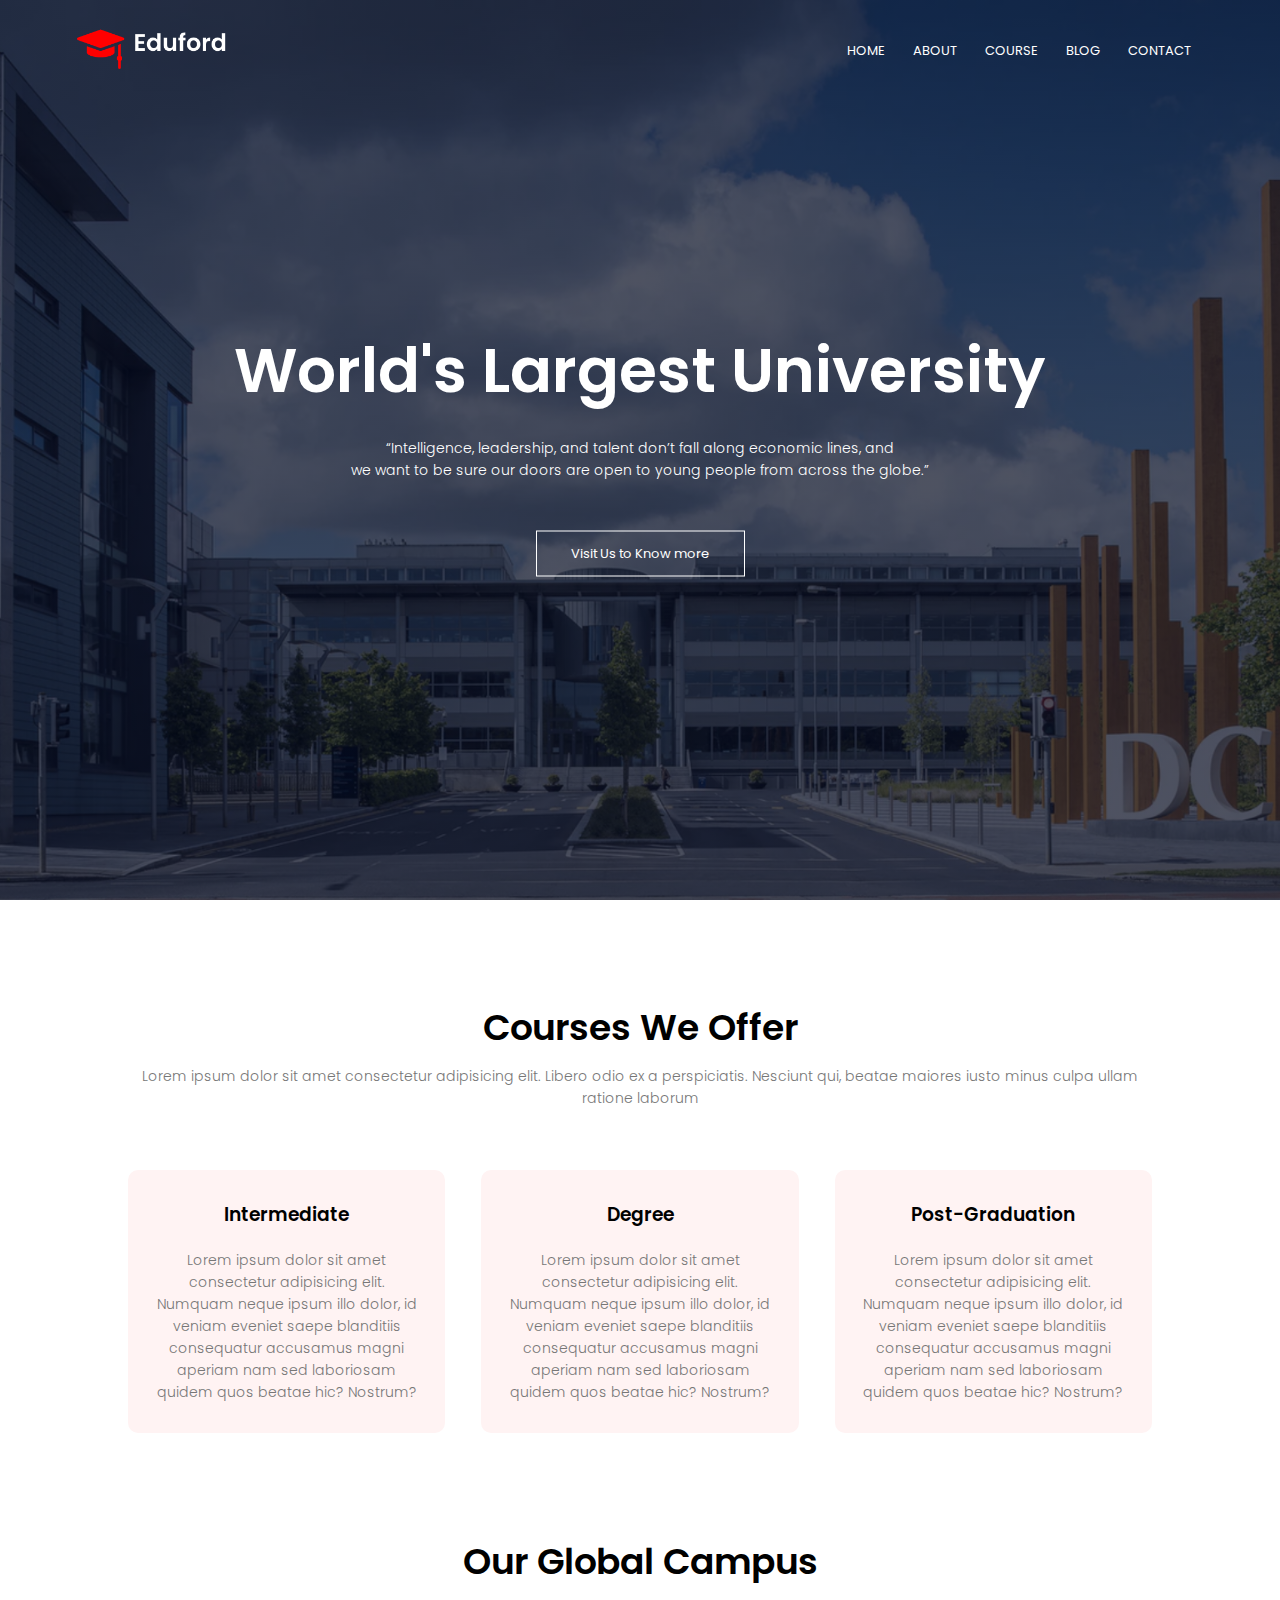
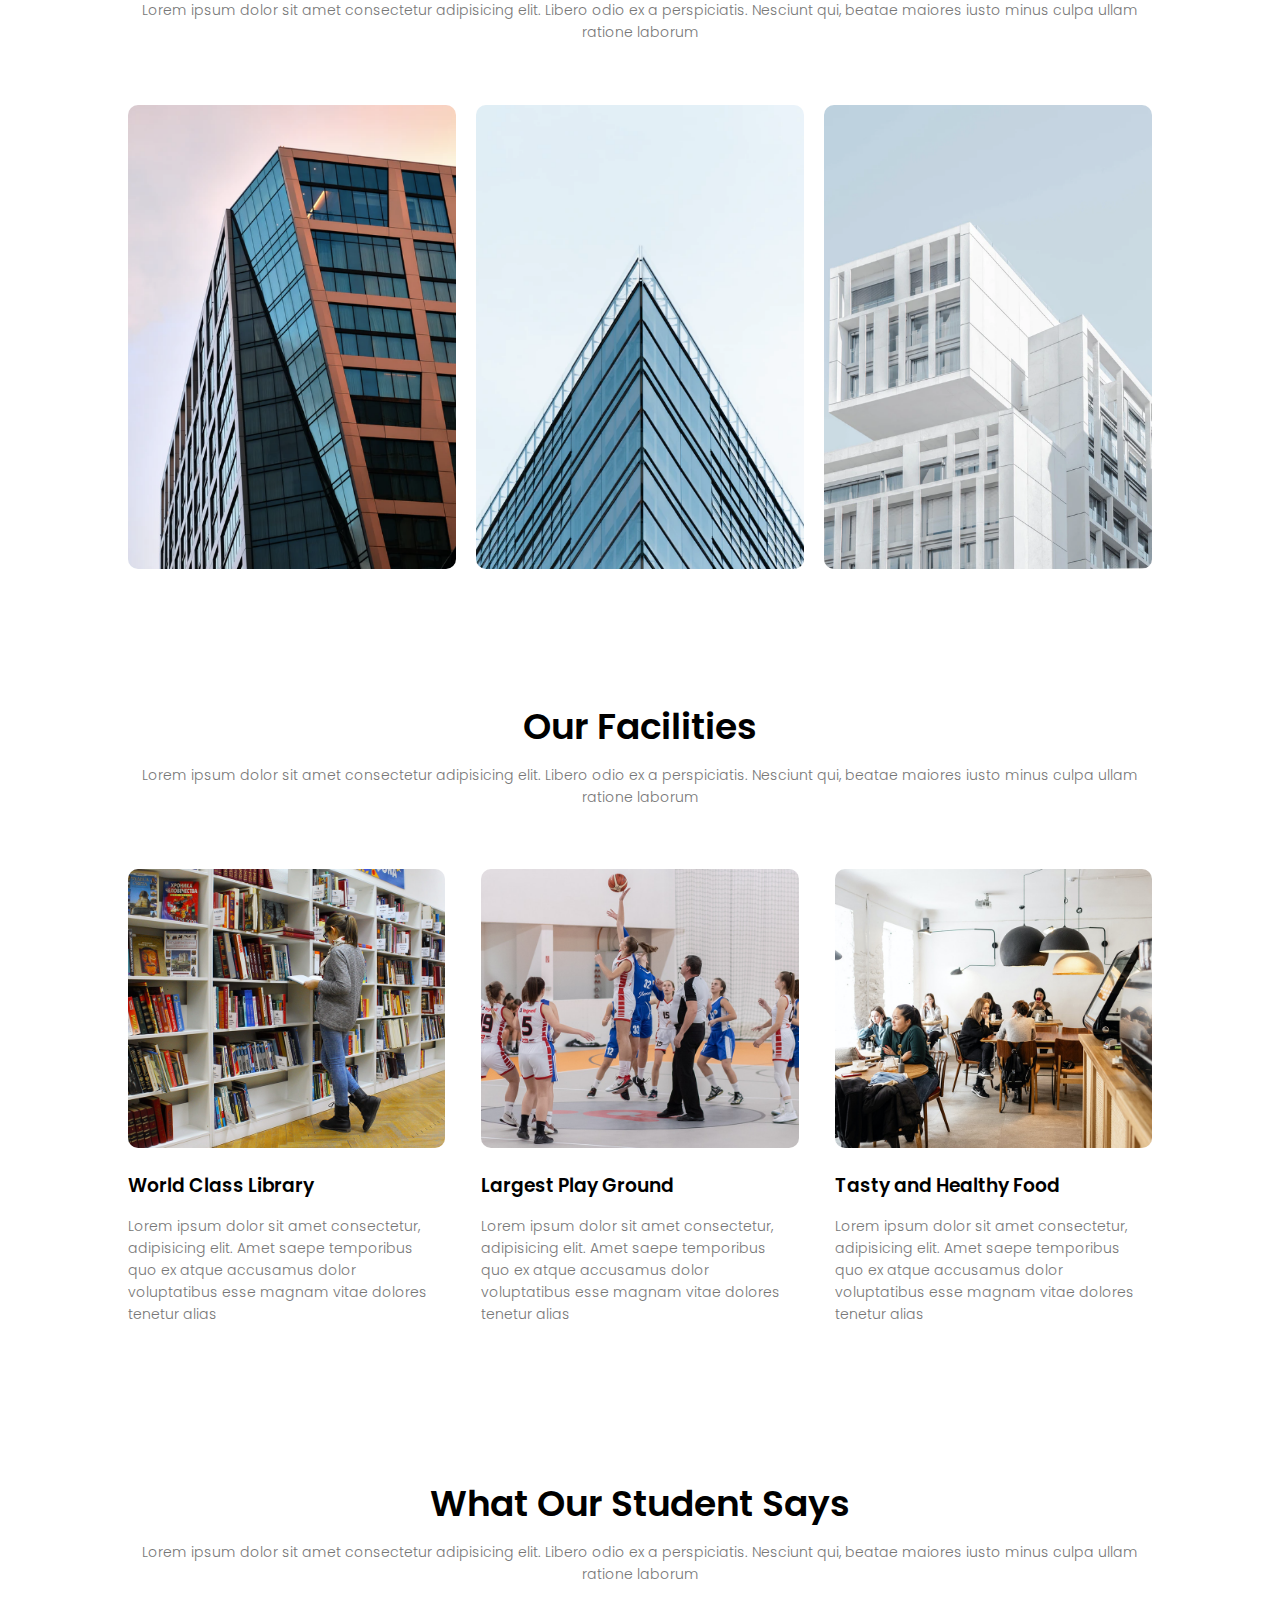
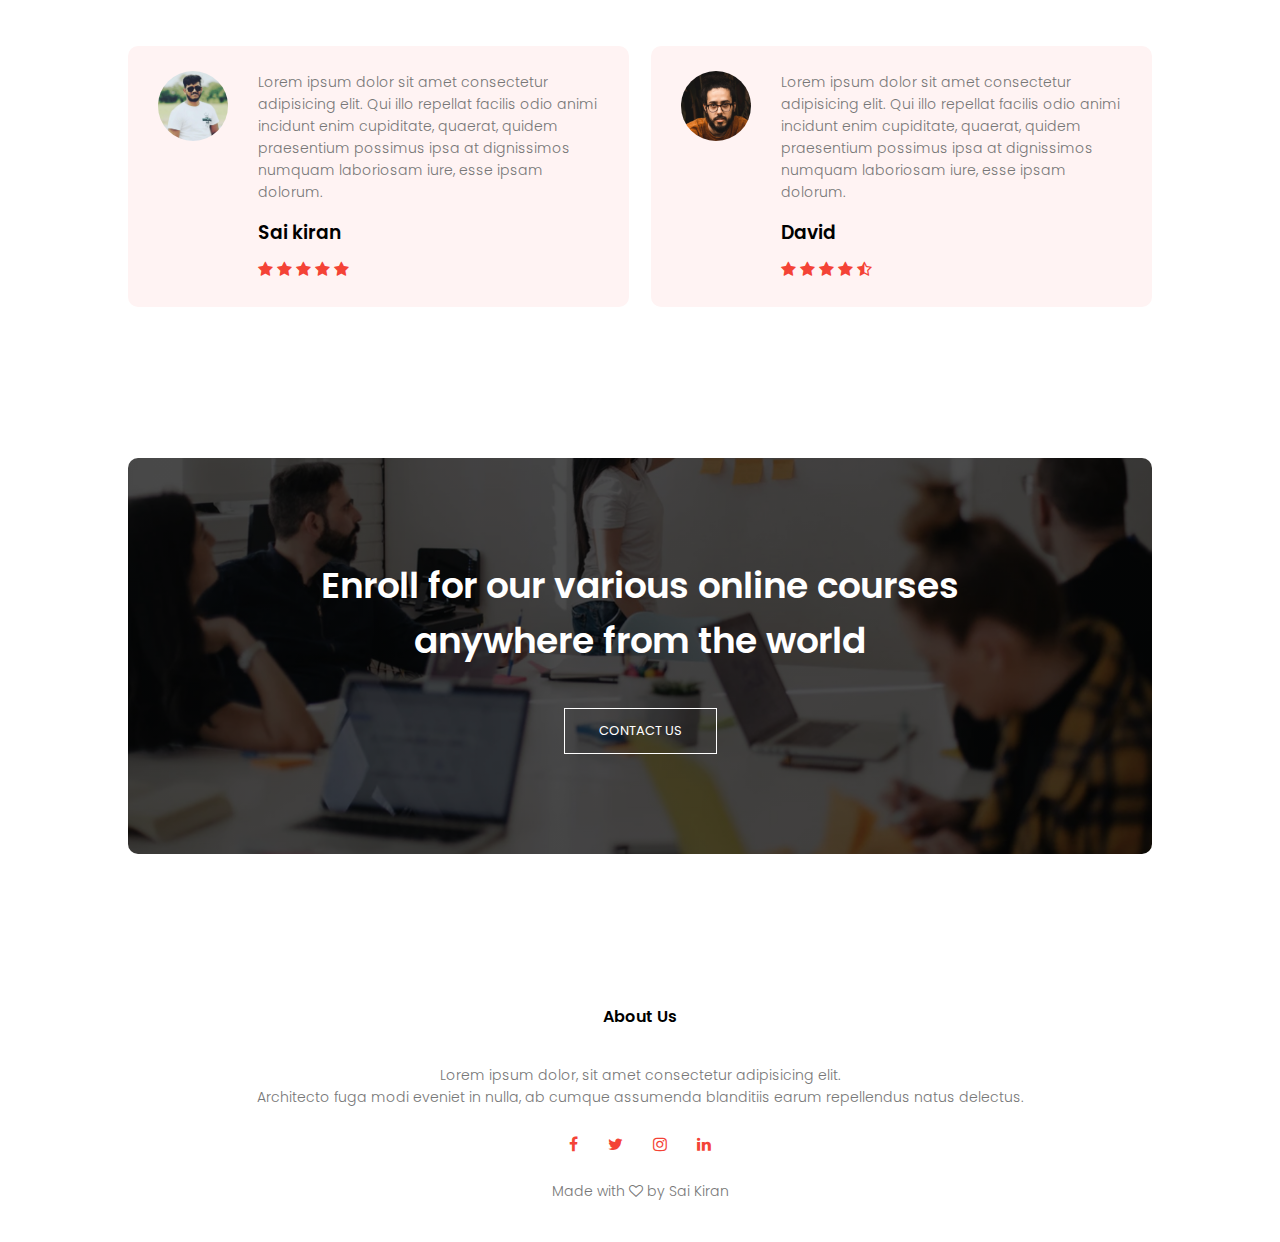
<file: index.html>
<!DOCTYPE html>
<html lang="en">
<head>
    <meta charset="UTF-8">
    <meta http-equiv="X-UA-Compatible" content="IE=edge">
    <meta name="viewport" content="width=device-width, initial-scale=1.0">
    <title>University Website Design</title>
    <link rel="stylesheet" href="style.css">
    <link rel="preconnect" href="https://fonts.googleapis.com">
    <link rel="preconnect" href="https://fonts.gstatic.com" crossorigin>
    <link href="https://fonts.googleapis.com/css2?family=Poppins:wght@100;200;300;400;600;700&display=swap" rel="stylesheet">
    <link rel="stylesheet" href="https://stackpath.bootstrapcdn.com/font-awesome/4.7.0/css/font-awesome.min.css">
</head>
<body>
    <section class="header">
        <nav>
            <a href="index.html"><img src="images/logo.png" alt=""></a>
            <div class="nav-links" id="navLinks">
                <i class="fa fa-times" onclick="hideMenu()"></i>
                <ul>
                    <li><a href="index.html">HOME</a></li>
                    <li><a href="about.html">ABOUT</a></li>
                    <li><a href="course.html">COURSE</a></li>
                    <li><a href="blog.html">BLOG</a></li>
                    <li><a href="contact.html">CONTACT</a></li>
                </ul>
            </div>
            <i class="fa fa-bars" onclick="showMenu()"></i>
        </nav>
        <div class="text-box">
            <h1>World's Largest University</h1>
            <p>“Intelligence, leadership, and talent don’t fall along economic lines, and <br> we want to be sure our doors are open to young people from across the globe.”</p>
            <a class="hero-btn"href="">Visit Us to Know more</a>
        </div>
    </section>

    <!-- Course -->

    <section class="course">
        <h1>Courses We Offer</h1>
        <p>Lorem ipsum dolor sit amet consectetur adipisicing elit. Libero odio ex a perspiciatis. Nesciunt qui, beatae maiores iusto minus culpa ullam ratione laborum</p>
        <div class="row">
            <div class="course-col">
                <h3>Intermediate</h3>
                <p>Lorem ipsum dolor sit amet consectetur adipisicing elit. Numquam neque ipsum illo dolor, id veniam eveniet saepe blanditiis consequatur accusamus magni aperiam nam sed laboriosam quidem quos beatae hic? Nostrum?</p>
            </div>
            <div class="course-col">
                <h3>Degree</h3>
                <p>Lorem ipsum dolor sit amet consectetur adipisicing elit. Numquam neque ipsum illo dolor, id veniam eveniet saepe blanditiis consequatur accusamus magni aperiam nam sed laboriosam quidem quos beatae hic? Nostrum?</p>
            </div>
            <div class="course-col">
                <h3>Post-Graduation</h3>
                <p>Lorem ipsum dolor sit amet consectetur adipisicing elit. Numquam neque ipsum illo dolor, id veniam eveniet saepe blanditiis consequatur accusamus magni aperiam nam sed laboriosam quidem quos beatae hic? Nostrum?</p>
            </div>
        </div>
    </section>


    <!-- Campus -->

    <section class="campus">
        <h1>Our Global Campus</h1>
        <p>Lorem ipsum dolor sit amet consectetur adipisicing elit. Libero odio ex a perspiciatis. Nesciunt qui, beatae maiores iusto minus culpa ullam ratione laborum</p>
    
        <div class="row">
            
            <div class="campus-col">
                <img src="images/newyork.png" alt="">
                <div class="layer">
                    <h3>NEW YORK</h3>
                </div>
            </div>
            <div class="campus-col">
                <img src="images/london.png" alt="">
                <div class="layer">
                    <h3>LONDON</h3>
                </div>
            </div>
            <div class="campus-col">
                <img src="images/washington.png" alt="">
                <div class="layer">
                    <h3>WASHINGTON</h3>
                </div>
            </div>
        </div>
    
    </section>


    <!-- Facilities -->

    <section class="facilities">
        <h1>Our Facilities</h1>
        <p>Lorem ipsum dolor sit amet consectetur adipisicing elit. Libero odio ex a perspiciatis. Nesciunt qui, beatae maiores iusto minus culpa ullam ratione laborum</p>
        
        <div class="row">
            <div class="facilities-col">
                <img src="images/library.png" alt="">
                <h3>World Class Library</h3>
                <p>Lorem ipsum dolor sit amet consectetur, adipisicing elit. Amet saepe temporibus quo ex atque accusamus dolor voluptatibus esse magnam vitae dolores tenetur alias </p>
            </div>
            <div class="facilities-col">
                <img src="images/basketball.png" alt="">
                <h3>Largest Play Ground</h3>
                <p>Lorem ipsum dolor sit amet consectetur, adipisicing elit. Amet saepe temporibus quo ex atque accusamus dolor voluptatibus esse magnam vitae dolores tenetur alias </p>
            </div>
            <div class="facilities-col">
                <img src="images/cafeteria.png" alt="">
                <h3>Tasty and Healthy Food</h3>
                <p>Lorem ipsum dolor sit amet consectetur, adipisicing elit. Amet saepe temporibus quo ex atque accusamus dolor voluptatibus esse magnam vitae dolores tenetur alias </p>
            </div>
        </div>

    </section>


    <!-- Testimonials -->

    <section class="testimonials">
        <h1>What Our Student Says</h1>
        <p>Lorem ipsum dolor sit amet consectetur adipisicing elit. Libero odio ex a perspiciatis. Nesciunt qui, beatae maiores iusto minus culpa ullam ratione laborum</p>
    
        <div class="row">
            <div class="testimonial-col">
                <img src="images/sai.jpg" alt="">
                <div>
                    <p>Lorem ipsum dolor sit amet consectetur adipisicing elit. Qui illo repellat facilis odio animi incidunt enim cupiditate, quaerat, quidem praesentium possimus ipsa at dignissimos numquam laboriosam iure, esse ipsam dolorum.</p>
                    <h3>Sai kiran</h3>
                    <i class="fa fa-star"></i>
                    <i class="fa fa-star"></i>
                    <i class="fa fa-star"></i>
                    <i class="fa fa-star"></i>
                    <i class="fa fa-star"></i>
                </div>
            </div>
            <div class="testimonial-col">
                <img src="images/user2.jpg" alt="">
                <div>
                    <p>Lorem ipsum dolor sit amet consectetur adipisicing elit. Qui illo repellat facilis odio animi incidunt enim cupiditate, quaerat, quidem praesentium possimus ipsa at dignissimos numquam laboriosam iure, esse ipsam dolorum.</p>
                    <h3>David</h3>
                    <i class="fa fa-star"></i>
                    <i class="fa fa-star"></i>
                    <i class="fa fa-star"></i>
                    <i class="fa fa-star"></i>
                    <i class="fa fa-star-half-o"></i>
                </div>
            </div>
        </div>
    </section>


    <!-- Call To Action -->

    <section class="cta">
        <h1>Enroll for our various online courses <br>anywhere from the world</h1>
        <a href="" class="hero-btn">CONTACT US</a>
    </section>


    <!-- <Footer> -->

    <section class="footer">
        <h4>About Us</h4>
        <p>Lorem ipsum dolor, sit amet consectetur adipisicing elit.<br> Architecto fuga modi eveniet in nulla, ab cumque assumenda blanditiis earum repellendus natus delectus.</p>
        <div class="icons">
            <i class="fa fa-facebook"></i>
            <i class="fa fa-twitter"></i>
            <i class="fa fa-instagram"></i>
            <i class="fa fa-linkedin"></i>
        </div>
        <p>Made with <i class="fa fa-heart-o"></i> by Sai Kiran </p>
    </section>


    <!-- JavaScript for Toggle Menu -->

    <script>
        var navLinks = document.getElementById("navLinks")
        function showMenu(){
            navLinks.style.right = "0";
        }
        function hideMenu(){
            navLinks.style.right = "-200px";
        }
    </script>
</body>
</html>
</file>
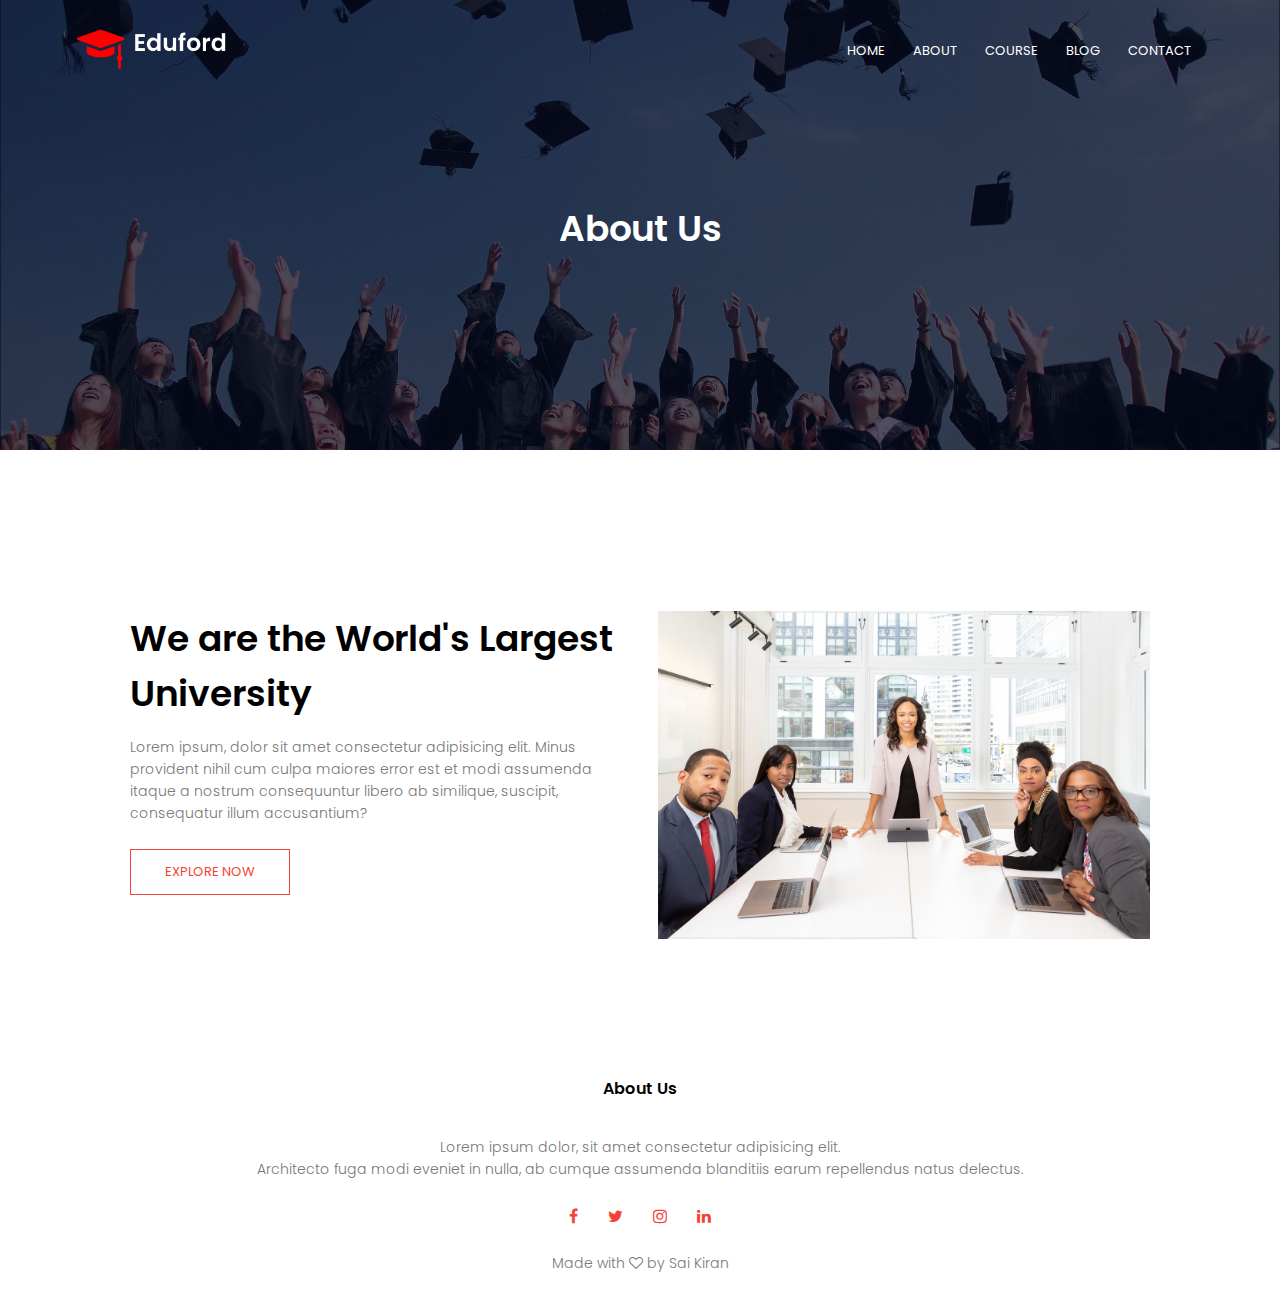
<file: about.html>
<!DOCTYPE html>
<html lang="en">
<head>
    <meta charset="UTF-8">
    <meta http-equiv="X-UA-Compatible" content="IE=edge">
    <meta name="viewport" content="width=device-width, initial-scale=1.0">
    <title>University Website Design</title>
    <link rel="stylesheet" href="style.css">
    <link rel="preconnect" href="https://fonts.googleapis.com">
    <link rel="preconnect" href="https://fonts.gstatic.com" crossorigin>
    <link href="https://fonts.googleapis.com/css2?family=Poppins:wght@100;200;300;400;600;700&display=swap" rel="stylesheet">
    <link rel="stylesheet" href="https://stackpath.bootstrapcdn.com/font-awesome/4.7.0/css/font-awesome.min.css">
</head>
<body>
    <section class="sub-header">
        <nav>
            <a href="index.html"><img src="images/logo.png" alt=""></a>
            <div class="nav-links" id="navLinks">
                <i class="fa fa-times" onclick="hideMenu()"></i>
                <ul>
                    <li><a href="index.html">HOME</a></li>
                    <li><a href="about.html">ABOUT</a></li>
                    <li><a href="course.html">COURSE</a></li>
                    <li><a href="blog.html">BLOG</a></li>
                    <li><a href="contact.html">CONTACT</a></li>
                </ul>
            </div>
            <i class="fa fa-bars" onclick="showMenu()"></i>
        </nav>
        <h1>About Us</h1>
    </section>


    <!-- About Us Content -->

    <section class="about-us">
        <div class="row">
            <div class="about-col">
                <h1>We are the World's Largest University</h1>
                <p>Lorem ipsum, dolor sit amet consectetur adipisicing elit. Minus provident nihil cum culpa maiores error est et modi assumenda itaque a nostrum consequuntur libero ab similique, suscipit, consequatur illum accusantium?</p>
                <a href="" class="hero-btn red-btn">EXPLORE NOW</a>
            </div>
            <div class="about-col">
                <img src="images/about.jpg" alt="">
            </div>
        </div>
    </section>


    
    <!-- <Footer> -->

        <section class="footer">
            <h4>About Us</h4>
            <p>Lorem ipsum dolor, sit amet consectetur adipisicing elit.<br> Architecto fuga modi eveniet in nulla, ab cumque assumenda blanditiis earum repellendus natus delectus.</p>
            <div class="icons">
                <i class="fa fa-facebook"></i>
                <i class="fa fa-twitter"></i>
                <i class="fa fa-instagram"></i>
                <i class="fa fa-linkedin"></i>
            </div>
            <p>Made with <i class="fa fa-heart-o"></i> by Sai Kiran </p>
        </section>


     <!-- JavaScript for Toggle Menu -->

    <script>
        var navLinks = document.getElementById("navLinks")
        function showMenu(){
            navLinks.style.right = "0";
        }
        function hideMenu(){
            navLinks.style.right = "-200px";
        }
    </script>
    </body>
</html>
</file>
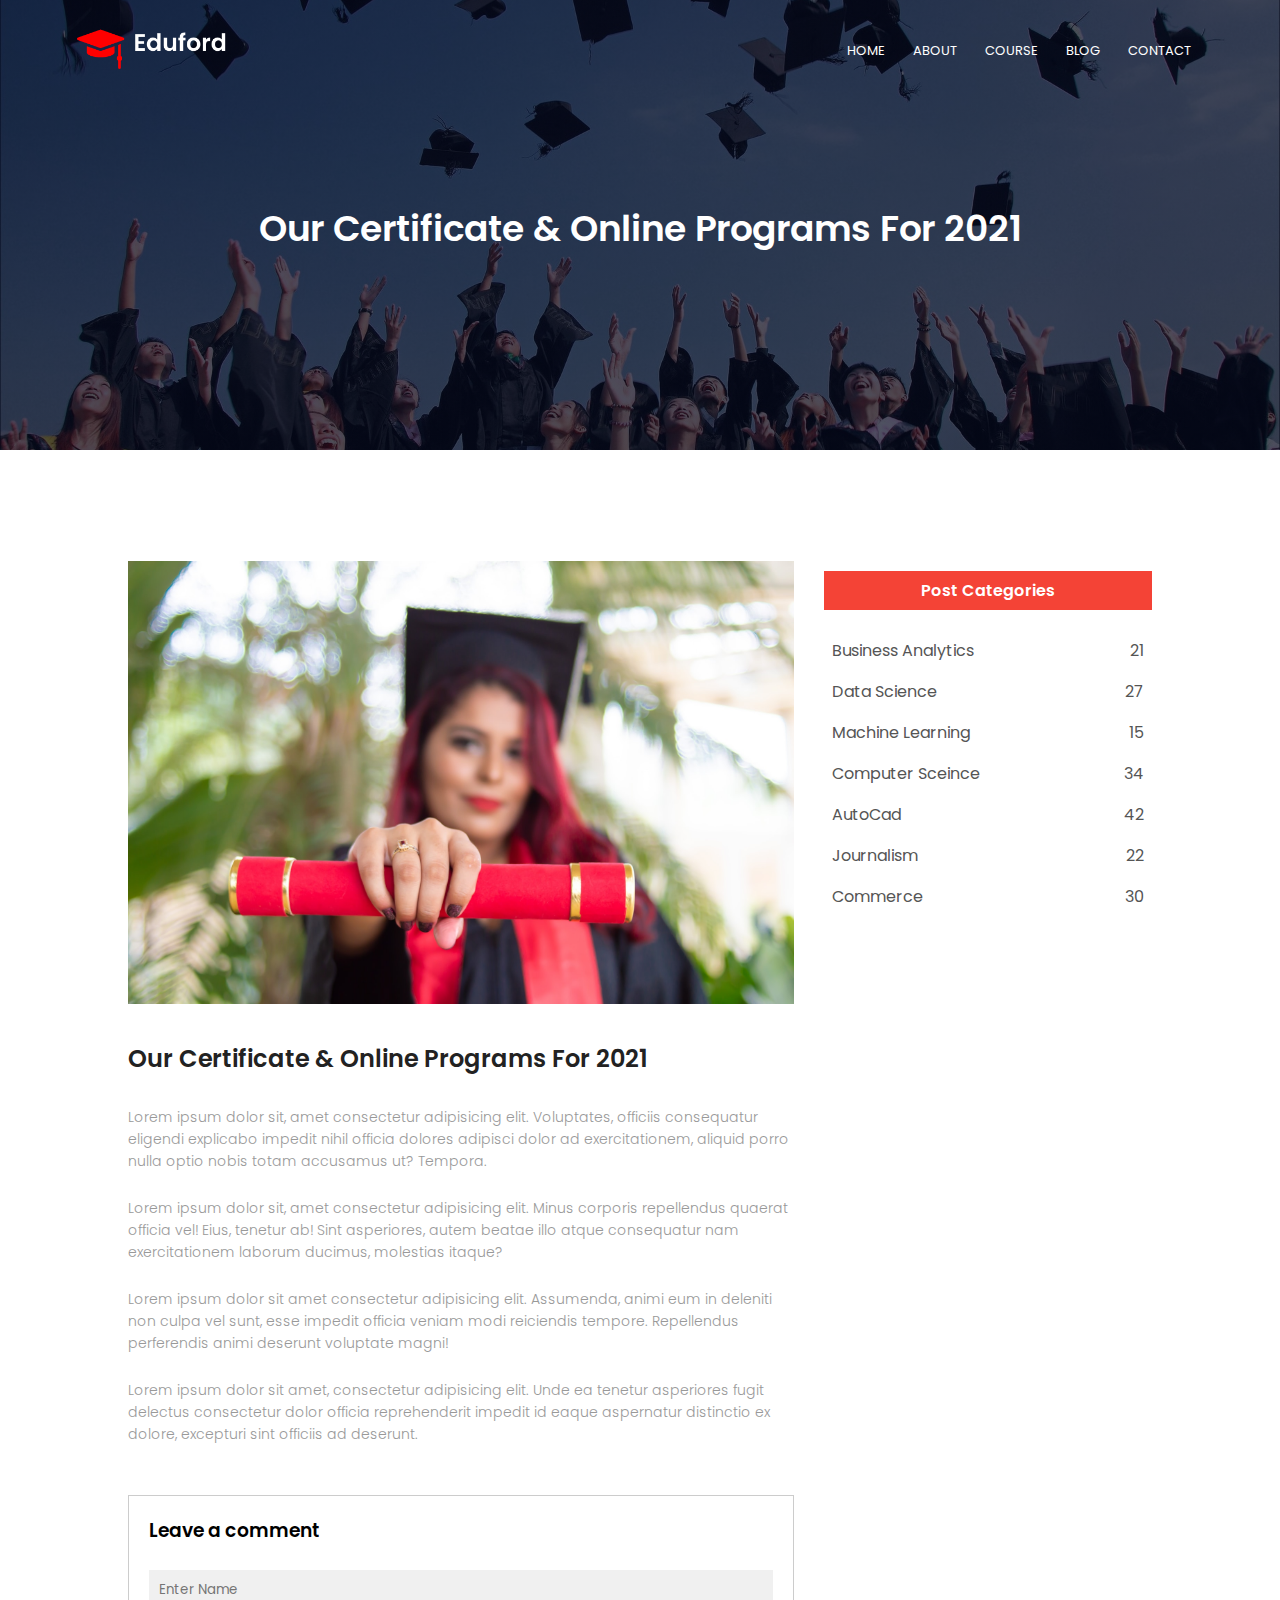
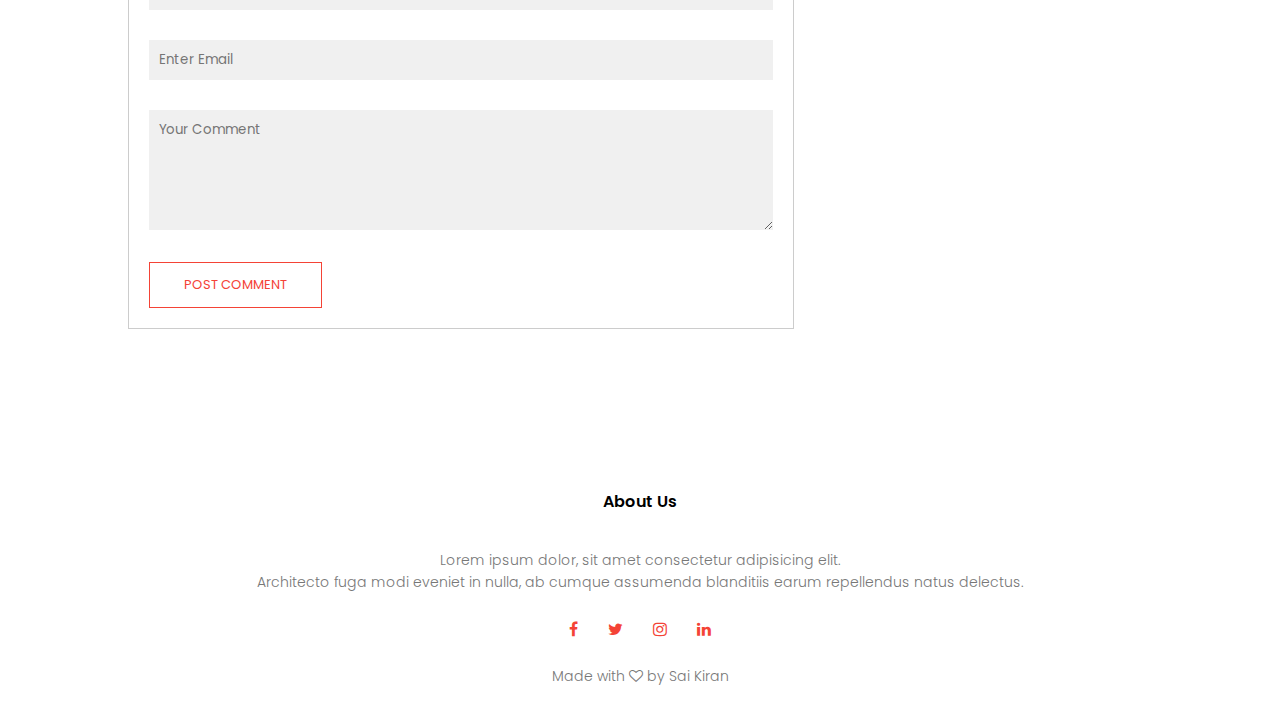
<file: blog.html>
<!DOCTYPE html>
<html lang="en">
<head>
    <meta charset="UTF-8">
    <meta http-equiv="X-UA-Compatible" content="IE=edge">
    <meta name="viewport" content="width=device-width, initial-scale=1.0">
    <title>University Website Design</title>
    <link rel="stylesheet" href="style.css">
    <link rel="preconnect" href="https://fonts.googleapis.com">
    <link rel="preconnect" href="https://fonts.gstatic.com" crossorigin>
    <link href="https://fonts.googleapis.com/css2?family=Poppins:wght@100;200;300;400;600;700&display=swap" rel="stylesheet">
    <link rel="stylesheet" href="https://stackpath.bootstrapcdn.com/font-awesome/4.7.0/css/font-awesome.min.css">
</head>
<body>
    <section class="sub-header">
        <nav>
            <a href="index.html"><img src="images/logo.png" alt=""></a>
            <div class="nav-links" id="navLinks">
                <i class="fa fa-times" onclick="hideMenu()"></i>
                <ul>
                    <li><a href="index.html">HOME</a></li>
                    <li><a href="about.html">ABOUT</a></li>
                    <li><a href="course.html">COURSE</a></li>
                    <li><a href="blog.html">BLOG</a></li>
                    <li><a href="contact.html">CONTACT</a></li>
                </ul>
            </div>
            <i class="fa fa-bars" onclick="showMenu()"></i>
        </nav>
        <h1>Our Certificate & Online Programs For 2021</h1>
    </section>


    <!-- Blog Page Content -->

    <section class="blog-content">
        <div class="row">
            <div class="blog-left">
                <img src="images/certificate.jpg" alt="">
                <h2>Our Certificate & Online Programs For 2021</h2>
                <p>Lorem ipsum dolor sit, amet consectetur adipisicing elit. Voluptates, officiis consequatur eligendi explicabo impedit nihil officia dolores adipisci dolor ad exercitationem, aliquid porro nulla optio nobis totam accusamus ut? Tempora.</p>
                <br>
                <p>Lorem ipsum dolor sit, amet consectetur adipisicing elit. Minus corporis repellendus quaerat officia vel! Eius, tenetur ab! Sint asperiores, autem beatae illo atque consequatur nam exercitationem laborum ducimus, molestias itaque?</p>
                <br>
                <p>Lorem ipsum dolor sit amet consectetur adipisicing elit. Assumenda, animi eum in deleniti non culpa vel sunt, esse impedit officia veniam modi reiciendis tempore. Repellendus perferendis animi deserunt voluptate magni!</p>
                <br>
                <p>Lorem ipsum dolor sit amet, consectetur adipisicing elit. Unde ea tenetur asperiores fugit delectus consectetur dolor officia reprehenderit impedit id eaque aspernatur distinctio ex dolore, excepturi sint officiis ad deserunt.</p>
            
                <div class="comment-box">
                    <h3>Leave a comment</h3>
                    <form class="comment-form">
                        <input type="text" placeholder="Enter Name">
                        <input type="email" placeholder="Enter Email">
                        <textarea rows="5" placeholder="Your Comment"></textarea>
                        <button type="submit" class="hero-btn red-btn">POST COMMENT</button>
                    </form>
                </div>
            </div>    
        
            <div class="blog-right">
                <h3>Post Categories</h3>
                <div>
                    <span>Business Analytics</span>
                    <span>21</span>
                </div>
                <div>
                    <span>Data Science</span>
                    <span>27</span>
                </div>
                <div>
                    <span>Machine Learning</span>
                    <span>15</span>
                </div>
                <div>
                    <span>Computer Sceince</span>
                    <span>34</span>
                </div>
                <div>
                    <span>AutoCad</span>
                    <span>42</span>
                </div>
                <div>
                    <span>Journalism</span>
                    <span>22</span>
                </div>
                <div>
                    <span>Commerce</span>
                    <span>30</span>
                </div>
            </div>
        </div>
    </section>




    <!-- <Footer> -->

        <section class="footer">
            <h4>About Us</h4>
            <p>Lorem ipsum dolor, sit amet consectetur adipisicing elit.<br> Architecto fuga modi eveniet in nulla, ab cumque assumenda blanditiis earum repellendus natus delectus.</p>
            <div class="icons">
                <i class="fa fa-facebook"></i>
                <i class="fa fa-twitter"></i>
                <i class="fa fa-instagram"></i>
                <i class="fa fa-linkedin"></i>
            </div>
            <p>Made with <i class="fa fa-heart-o"></i> by Sai Kiran </p>
        </section>
    
    
    <!-- JavaScript for Toggle Menu -->
    
        <script>
            var navLinks = document.getElementById("navLinks")
            function showMenu(){
                navLinks.style.right = "0";
            }
            function hideMenu(){
                navLinks.style.right = "-200px";
            }
        </script>
    </body>
</html>
</file>
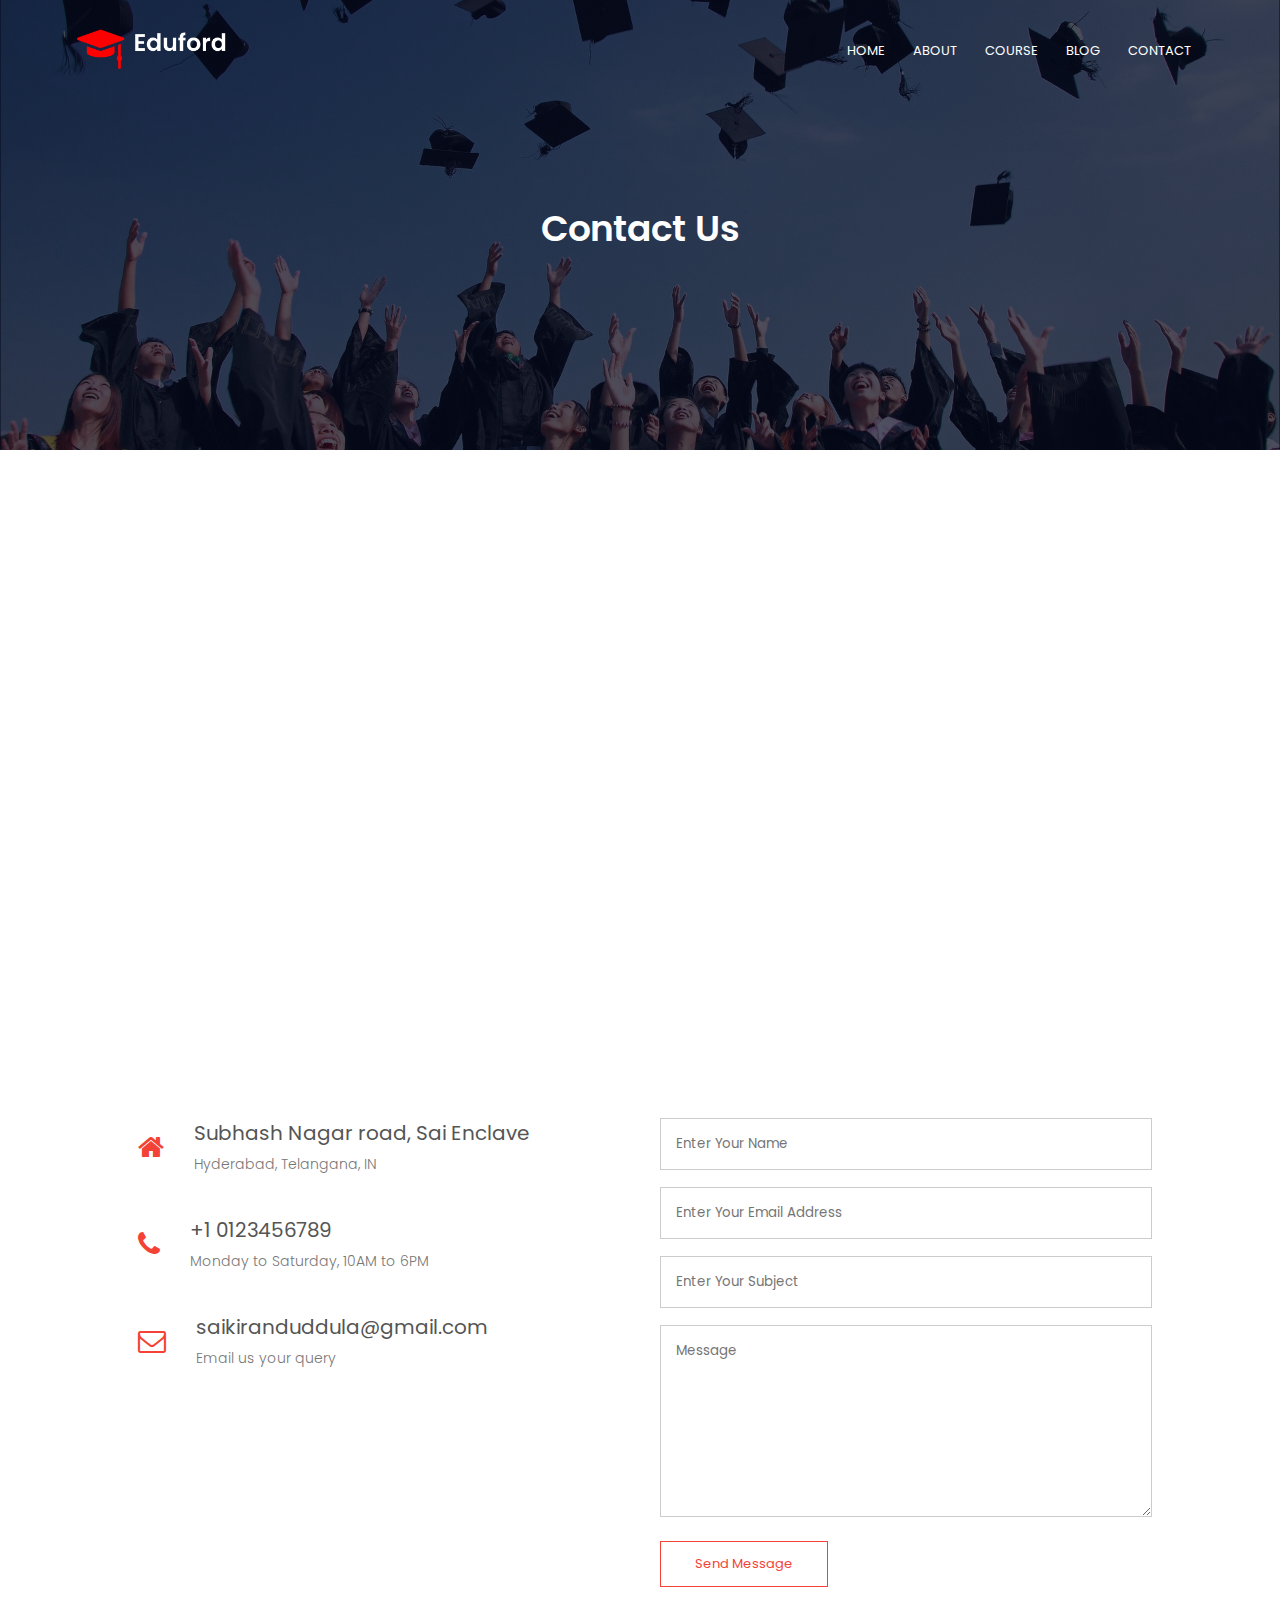
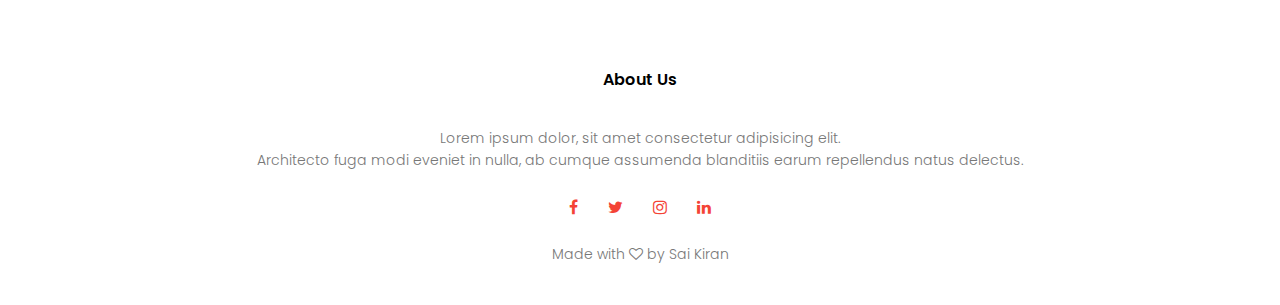
<file: contact.html>
<!DOCTYPE html>
<html lang="en">
<head>
    <meta charset="UTF-8">
    <meta http-equiv="X-UA-Compatible" content="IE=edge">
    <meta name="viewport" content="width=device-width, initial-scale=1.0">
    <title>University Website Design</title>
    <link rel="stylesheet" href="style.css">
    <link rel="preconnect" href="https://fonts.googleapis.com">
    <link rel="preconnect" href="https://fonts.gstatic.com" crossorigin>
    <link href="https://fonts.googleapis.com/css2?family=Poppins:wght@100;200;300;400;600;700&display=swap" rel="stylesheet">
    <link rel="stylesheet" href="https://stackpath.bootstrapcdn.com/font-awesome/4.7.0/css/font-awesome.min.css">
</head>
<body>
    <section class="sub-header">
        <nav>
            <a href="index.html"><img src="images/logo.png" alt=""></a>
            <div class="nav-links" id="navLinks">
                <i class="fa fa-times" onclick="hideMenu()"></i>
                <ul>
                    <li><a href="index.html">HOME</a></li>
                    <li><a href="about.html">ABOUT</a></li>
                    <li><a href="course.html">COURSE</a></li>
                    <li><a href="blog.html">BLOG</a></li>
                    <li><a href="contact.html">CONTACT</a></li>
                </ul>
            </div>
            <i class="fa fa-bars" onclick="showMenu()"></i>
        </nav>
        <h1>Contact Us</h1>
    </section>


    <!-- About Us Content -->
    <section class="location">
        <iframe src="https://www.google.com/maps/embed?pb=!1m18!1m12!1m3!1d15220.399705714593!2d78.46177192528148!3d17.50274270815168!2m3!1f0!2f0!3f0!3m2!1i1024!2i768!4f13.1!3m3!1m2!1s0x3bcb90732f31b055%3A0xc45628f7480207db!2sSuchitra%2C%20Padmanagar%20Phase%20II%2C%20Quthbullapur%2C%20Hyderabad%2C%20Telangana!5e0!3m2!1sen!2sin!4v1628499310367!5m2!1sen!2sin" width="600" height="450" style="border:0;" allowfullscreen="" loading="lazy"></iframe>
    </section>

    <section class="contact-us">

        <div class="row">
            <div class="contact-col">
                <div>
                    <i class="fa fa-home"></i>
                    <span>
                        <h5>Subhash Nagar road, Sai Enclave</h5>
                        <p>Hyderabad, Telangana, IN</p>
                    </span>
                </div>
                <div>
                    <i class="fa fa-phone"></i>
                    <span>
                        <h5>+1 0123456789</h5>
                        <p>Monday to Saturday, 10AM to 6PM</p>
                    </span>
                </div>
                <div>
                    <i class="fa fa-envelope-o"></i>
                    <span>
                        <h5>saikiranduddula@gmail.com</h5>
                        <p>Email us your query</p>
                    </span>
                </div>
            </div>

            <div class="contact-col">
                <form action="">
                    <input type="text"  placeholder="Enter Your Name" required>
                    <input type="email" placeholder="Enter Your Email Address" required>
                    <input type="text"  placeholder="Enter Your Subject" required>
                    <textarea rows="8"  placeholder="Message" required></textarea>
                    <button type="submit" class="hero-btn red-btn">Send Message</button>
                </form>
            </div>
        </div>
        
    </section>


    
    <!-- <Footer> -->

        <section class="footer">
            <h4>About Us</h4>
            <p>Lorem ipsum dolor, sit amet consectetur adipisicing elit.<br> Architecto fuga modi eveniet in nulla, ab cumque assumenda blanditiis earum repellendus natus delectus.</p>
            <div class="icons">
                <i class="fa fa-facebook"></i>
                <i class="fa fa-twitter"></i>
                <i class="fa fa-instagram"></i>
                <i class="fa fa-linkedin"></i>
            </div>
            <p>Made with <i class="fa fa-heart-o"></i> by Sai Kiran </p>
        </section>


     <!-- JavaScript for Toggle Menu -->

    <script>
        var navLinks = document.getElementById("navLinks")
        function showMenu(){
            navLinks.style.right = "0";
        }
        function hideMenu(){
            navLinks.style.right = "-200px";
        }
    </script>
    </body>
</html>
</file>
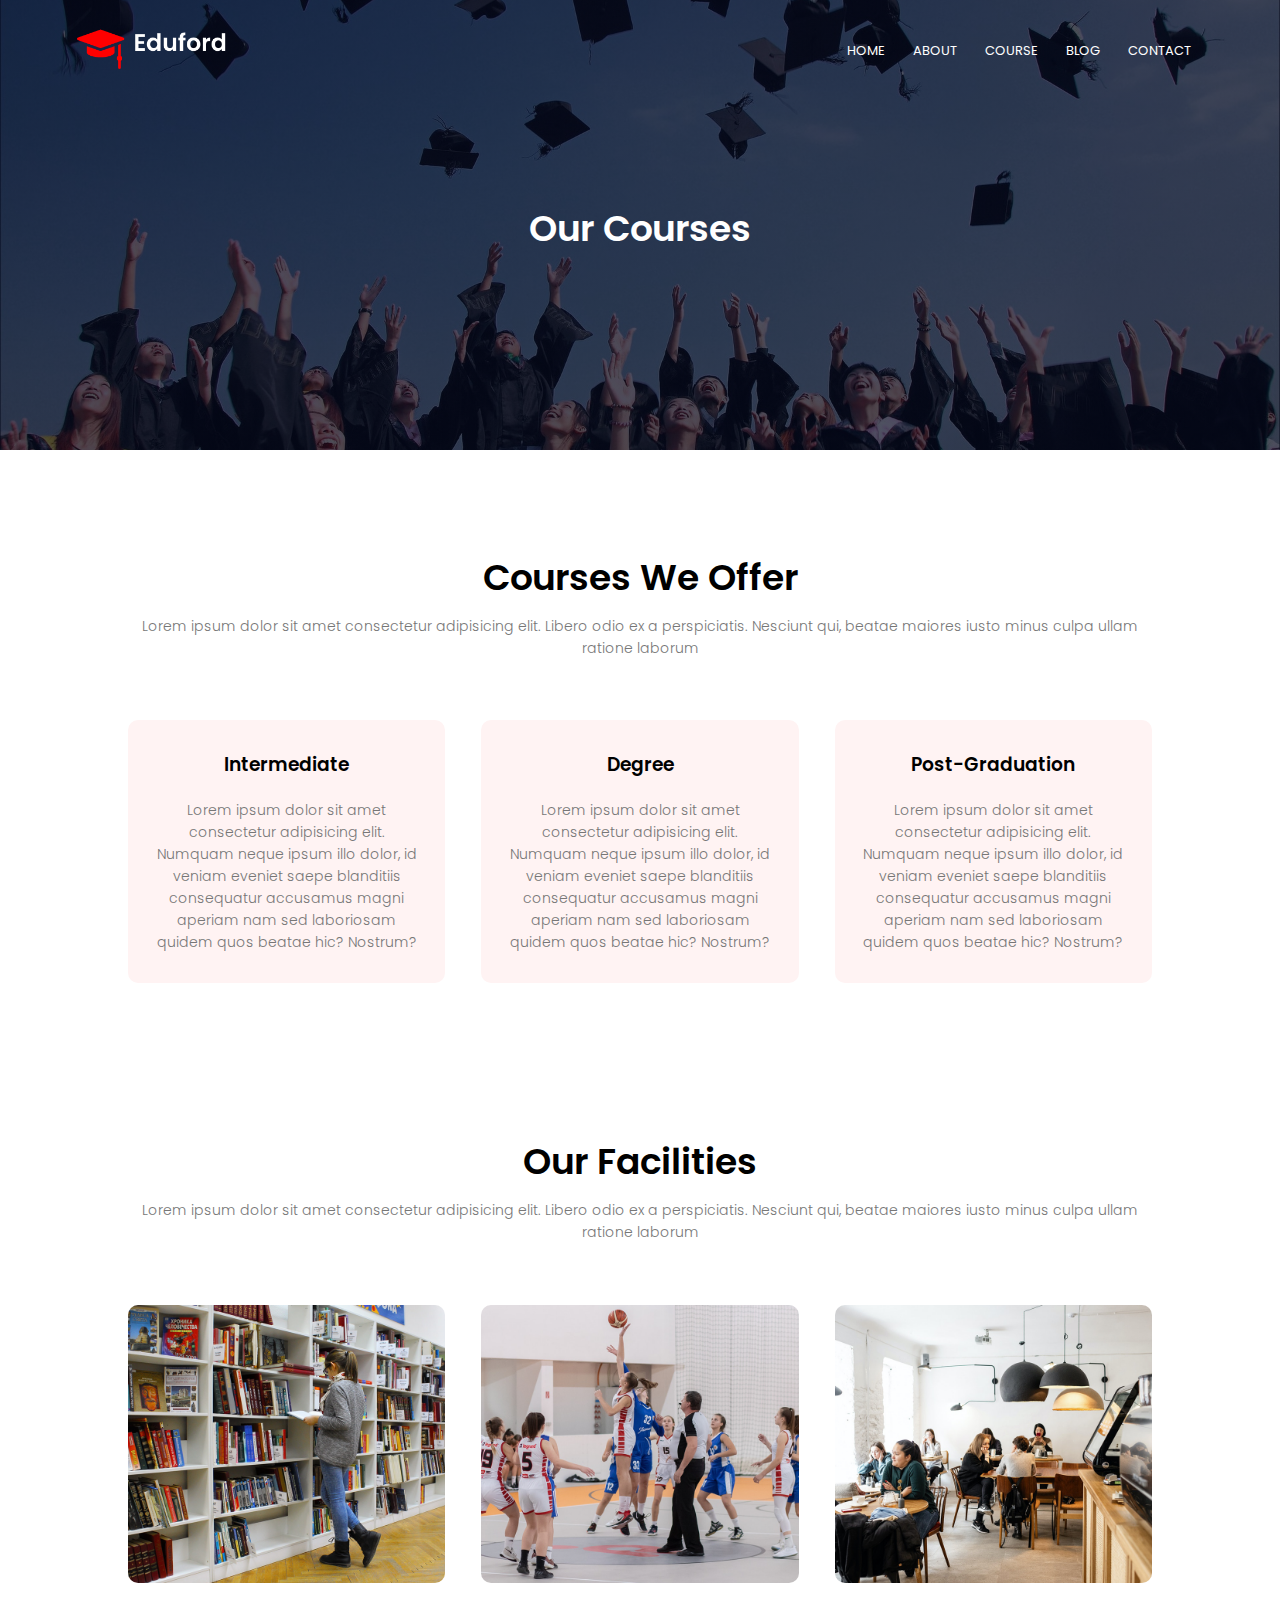
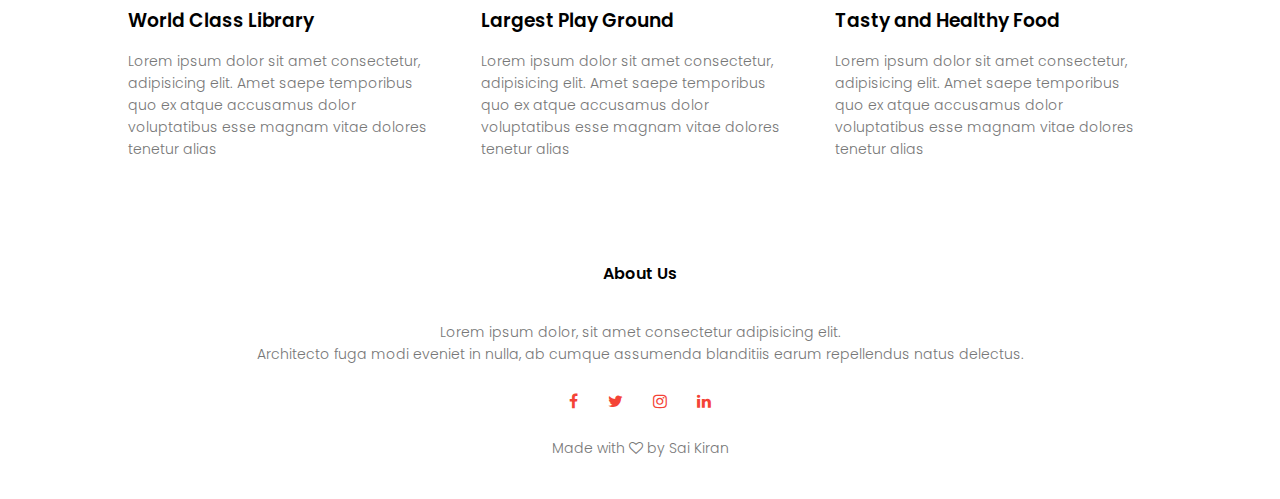
<file: course.html>
<!DOCTYPE html>
<html lang="en">
<head>
    <meta charset="UTF-8">
    <meta http-equiv="X-UA-Compatible" content="IE=edge">
    <meta name="viewport" content="width=device-width, initial-scale=1.0">
    <title>University Website Design</title>
    <link rel="stylesheet" href="style.css">
    <link rel="preconnect" href="https://fonts.googleapis.com">
    <link rel="preconnect" href="https://fonts.gstatic.com" crossorigin>
    <link href="https://fonts.googleapis.com/css2?family=Poppins:wght@100;200;300;400;600;700&display=swap" rel="stylesheet">
    <link rel="stylesheet" href="https://stackpath.bootstrapcdn.com/font-awesome/4.7.0/css/font-awesome.min.css">
</head>
<body>
    <section class="sub-header">
        <nav>
            <a href="index.html"><img src="images/logo.png" alt=""></a>
            <div class="nav-links" id="navLinks">
                <i class="fa fa-times" onclick="hideMenu()"></i>
                <ul>
                    <li><a href="index.html">HOME</a></li>
                    <li><a href="about.html">ABOUT</a></li>
                    <li><a href="course.html">COURSE</a></li>
                    <li><a href="blog.html">BLOG</a></li>
                    <li><a href="contact.html">CONTACT</a></li>
                </ul>
            </div>
            <i class="fa fa-bars" onclick="showMenu()"></i>
        </nav>
        <h1>Our Courses</h1>
    </section>


    <!-- Course -->

    <section class="course">
        <h1>Courses We Offer</h1>
        <p>Lorem ipsum dolor sit amet consectetur adipisicing elit. Libero odio ex a perspiciatis. Nesciunt qui, beatae maiores iusto minus culpa ullam ratione laborum</p>
        <div class="row">
            <div class="course-col">
                <h3>Intermediate</h3>
                <p>Lorem ipsum dolor sit amet consectetur adipisicing elit. Numquam neque ipsum illo dolor, id veniam eveniet saepe blanditiis consequatur accusamus magni aperiam nam sed laboriosam quidem quos beatae hic? Nostrum?</p>
            </div>
            <div class="course-col">
                <h3>Degree</h3>
                <p>Lorem ipsum dolor sit amet consectetur adipisicing elit. Numquam neque ipsum illo dolor, id veniam eveniet saepe blanditiis consequatur accusamus magni aperiam nam sed laboriosam quidem quos beatae hic? Nostrum?</p>
            </div>
            <div class="course-col">
                <h3>Post-Graduation</h3>
                <p>Lorem ipsum dolor sit amet consectetur adipisicing elit. Numquam neque ipsum illo dolor, id veniam eveniet saepe blanditiis consequatur accusamus magni aperiam nam sed laboriosam quidem quos beatae hic? Nostrum?</p>
            </div>
        </div>
    </section>


    <!-- Facilities -->

    <section class="facilities">
        <h1>Our Facilities</h1>
        <p>Lorem ipsum dolor sit amet consectetur adipisicing elit. Libero odio ex a perspiciatis. Nesciunt qui, beatae maiores iusto minus culpa ullam ratione laborum</p>
        
        <div class="row">
            <div class="facilities-col">
                <img src="images/library.png" alt="">
                <h3>World Class Library</h3>
                <p>Lorem ipsum dolor sit amet consectetur, adipisicing elit. Amet saepe temporibus quo ex atque accusamus dolor voluptatibus esse magnam vitae dolores tenetur alias </p>
            </div>
            <div class="facilities-col">
                <img src="images/basketball.png" alt="">
                <h3>Largest Play Ground</h3>
                <p>Lorem ipsum dolor sit amet consectetur, adipisicing elit. Amet saepe temporibus quo ex atque accusamus dolor voluptatibus esse magnam vitae dolores tenetur alias </p>
            </div>
            <div class="facilities-col">
                <img src="images/cafeteria.png" alt="">
                <h3>Tasty and Healthy Food</h3>
                <p>Lorem ipsum dolor sit amet consectetur, adipisicing elit. Amet saepe temporibus quo ex atque accusamus dolor voluptatibus esse magnam vitae dolores tenetur alias </p>
            </div>
        </div>

    </section>


    <!-- <Footer> -->

        <section class="footer">
            <h4>About Us</h4>
            <p>Lorem ipsum dolor, sit amet consectetur adipisicing elit.<br> Architecto fuga modi eveniet in nulla, ab cumque assumenda blanditiis earum repellendus natus delectus.</p>
            <div class="icons">
                <i class="fa fa-facebook"></i>
                <i class="fa fa-twitter"></i>
                <i class="fa fa-instagram"></i>
                <i class="fa fa-linkedin"></i>
            </div>
            <p>Made with <i class="fa fa-heart-o"></i> by Sai Kiran </p>
        </section>


     <!-- JavaScript for Toggle Menu -->

    <script>
        var navLinks = document.getElementById("navLinks")
        function showMenu(){
            navLinks.style.right = "0";
        }
        function hideMenu(){
            navLinks.style.right = "-200px";
        }
    </script>  
    </body>
</html>
</file>
<file: style.css>
*{
    margin: 0;
    padding: 0;
    font-family: 'Poppins', sans-serif;
}

.header{
    min-height: 100vh;
    width: 100%;
    background-image: linear-gradient(rgba(4,9,30,0.7),rgba(4,9,30,0.7)),url(images/banner.png);
    background-size: cover;
    background-position: center;
    position: relative;
}

nav{
    display: flex;
    padding: 2% 6%;
    justify-content: space-between;
    align-items: center;
}

nav img{
    width: 150px;
}

.nav-links{
    flex: 1;
    text-align: right;
}

.nav-links ul li{
    list-style: none;
    display: inline-block;
    padding: 8px 12px;
    position: relative;
}

.nav-links ul li a{
    color: #fff;
    text-decoration: none;
    font-size: 13px;
}

.nav-links ul li::after{
    content: '';
    width: 0%;
    height: 2px;
    background: #F44336;
    display: block;
    margin: auto;
    transition: 0.5s;
}

.nav-links ul li:hover::after{
    width: 100%;
}

.text-box{
    width: 90%;
    color: #fff;
    position: absolute;
    top:50%;
    left:50%;
    transform: translate(-50%,-50%);
    text-align: center;
}

.text-box h1{
    font-size: 62px;
}
.text-box p{
    margin: 10px 0 40px;
    font-size: 14px;
    color: #fff;
}

.hero-btn{
    display: inline-block;
    text-decoration: none;
    color: #fff;
    border: 1px solid #fff;
    padding: 12px 34px;
    font-size: 13px;
    background: transparent;
    position: relative;
    cursor: pointer;
}

.hero-btn:hover{
    border: 1px solid #F44336;
    background: #F44336;
    transition: 0.5s;
}

nav .fa{
    display: none;
}

@media(max-width: 700px){
    .text-box h1{
        font-size: 20px;
    }
    .nav-links ul li{
        display: block;
    }
    .nav-links{
        position: fixed;
        background: #F44336;
        height: 100vh;
        width: 200px;
        top: 0;
        right: -200px;
        text-align: left;
        z-index: 2;
        transition: 1s;
    }
    nav .fa{
        display: block;
        color: #fff;
        margin: 10px;
        font-size: 22px;
        cursor: pointer;
    }
    .nav-links ul{
        padding: 30px;
    }
}

/* Course */

.course{
    width: 80%;
    margin: auto;
    text-align: center;
    padding-top: 100px;
}

h1{
    font-size: 36px;
    font-weight: 600;
}

p{
    color: #777;
    font-size: 14px;
    font-weight: 300;
    line-height: 22px;
    padding: 10px;
}

.row{
    margin-top: 5%;
    display:flex;
    justify-content: space-between;
}

.course-col{
    flex-basis: 31%;
    background: #fff3f3;
    border-radius: 10px;
    margin-bottom: 5%;
    padding: 20px 12px;
    box-sizing: border-box;
    transition: 0.5s;
}

h3{
    text-align: center;
    font-weight: 600;
    margin: 10px 0;
}

.course-col:hover{
    box-shadow: 0 0 20px 0px rgba(0,0,0,0.2);
}

@media(max-width: 700px){
    .row{
        flex-direction: column;
    }
}

/* Campus */

.campus{
    width: 80%;
    margin: auto;
    text-align: center;
    padding-top: 50px;
}

.campus-col{
    flex-basis: 32%;
    border-radius: 10px;
    margin-bottom: 30px;
    position: relative;
    overflow: hidden;
}

.campus-col img{
    width: 100%;
    display: block;
}

.layer{
    /* background: rgba(226,0,0,0.7); */
    height: 100%;
    width: 100%;
    position: absolute;
    top: 0;
    left: 0;
    transition: 0.5s;
}

.layer:hover{
    background: rgba(226,0,0,0.7);
}

.layer h3{
    width: 100%;
    font-weight: 500;
    color: #fff;
    font-size: 26px;
    bottom: 0;
    left: 50%;
    transform: translateX(-50%);
    position: absolute;
    opacity: 0;
    transition: 0.5s;
}

.layer:hover h3{
    bottom: 49%;
    opacity: 1;
}

/* Facilities */

.facilities{
    width: 80%;
    margin: auto;
    text-align: center;
    padding-top: 100px;
}

.facilities-col{
    flex-basis: 31%;
    border-radius: 10px;
    margin-bottom: 5%;
    text-align: left;
}

.facilities-col img{
    width: 100%;
    border-radius: 10px;
}

.facilities-col p{
    padding: 0;
}

.facilities-col h3{
    margin-top: 16px;
    margin-bottom: 15px;
    text-align: left;
}

/* Testimonials */

.testimonials{
    width: 80%;
    margin: auto;
    padding-top: 100px;
    text-align: center;
}

.testimonial-col{
    flex-basis: 44%;
    border-radius: 10px;
    margin-bottom: 5%;
    text-align: left;
    background: #fff3f3;
    padding: 25px;
    cursor: pointer;
    display: flex;
}

.testimonial-col img{
    height: 70px;
    margin-left: 5px;
    margin-right: 30px;
    border-radius: 50%;
}

.testimonial-col p{
    padding: 0;
}

.testimonial-col h3{
    margin-top: 15px;
    text-align: left;
}

.testimonial-col .fa{
    color: #F44336;
}

@media(max-width: 700px){
    .testimonial-col img{
        margin-left: 0px;
        margin-right: 15px;
    }
}

/* Call to Action */

.cta{
    margin: 100px auto;
    width: 80%;
    background-image: linear-gradient(rgba(0,0,0,0.7),rgba(0,0,0,0.7)),url(images/banner2.jpg);
    background-position: center;
    background-size: cover;
    border-radius: 10px;
    text-align: center;
    padding: 100px 0;
}

.cta h1{
    color: #fff;
    margin-bottom: 40px;
    padding: 0;
}

@media(max-width: 700px){
    .cta h1{
        font-size: 24px;
    }
}

/* Footer */

.footer{
    width: 100%;
    text-align: center;
    padding: 30px 0;
}

.footer h4{
    margin-top: 20px;
    margin-bottom: 25px;
    font-weight: 600;
}

.icons .fa{
    color: #F44336;
    margin: 0 13px;
    cursor: pointer;
    padding: 18px 0;
}

.fa-heart-0{
    color: #F44336;
}

/* About Us Page */

.sub-header{
    height: 50vh;
    width: 100%;
    background-image: linear-gradient(rgba(4,9,30,0.7),rgba(4,9,30,0.7)),url(images/background.jpg);
    background-position: center;
    background-size: cover;
    text-align: center;
    color: #fff;
}

.sub-header h1{
    margin-top: 100px;
}

.about-us{
    width: 80%;
    margin: auto;
    padding-top: 80px;
    padding-bottom: 50px;
}

.about-col{
    flex-basis: 48%;
    padding: 30px 2px;
}

.about-col img{
    width: 100%;
}

.about-col h1{
    padding-top: 0;
}

.about-col p{
    padding: 15px 0 25px;
}

.red-btn{
    border: 1px solid #F44336;
    background: transparent;
    color: #F44336;
}

.red-btn:hover{
    color: #fff;
}

/* Blog Content */

.blog-content{
    width: 80%;
    margin: auto;
    padding: 60px 0;
}

.blog-left{
    flex-basis: 65%;
}

.blog-left img{
    width: 100%;
}

.blog-left h2{
    color: #222;
    font-weight: 600;
    margin: 30px 0;
}

.blog-left p{
    color: #999;
    padding: 0;
}

.blog-right{
    flex-basis: 32%;
}

.blog-right h3{
    background: #F44336;
    color: #fff;
    padding: 7px 0;
    font-size: 16px;
    margin-bottom: 20px;
}

.blog-right div{
    display: flex;
    align-items: center;
    justify-content: space-between;
    color: #555;
    padding: 8px;
    box-sizing: border-box;
}

.comment-box{
    border: 1px solid #ccc;
    margin: 50px 0;
    padding: 10px 20px;
}

.comment-box h3{
    text-align: left;
}

.comment-form input, .comment-form textarea{
    width: 100%;
    padding: 10px;
    margin: 15px 0;
    box-sizing: border-box;
    border: none;
    outline: none;
    background: #f0f0f0;
}

.comment-form button{
    margin: 10px 0;
}

@media(max-width:700px){
    .sub-header h1{
        font-size: 24px;
    }
}

/* Contact Us Page */

.location{
    width: 80%;
    margin: auto;
    padding: 80px 0;
}

.location iframe{
    width: 100%;
}

.contact-us{
    width: 80%;
    margin: auto;
}

.contact-col{
    flex-basis: 48%;
    margin-bottom: 30px;
}

.contact-col div{
    display: flex;
    align-items: center;
    margin-bottom: 40px;
}

.contact-col div .fa{
    font-size: 28px;
    color: #F44336;
    margin: 10px;
    margin-right: 30px;
}

.contact-col div p{
    padding: 0;
}

.contact-col div h5{
    font-size: 20px;
    margin-bottom: 5px;
    color: #555;
    font-weight: 400;
}

.contact-col input, .contact-col textarea{
    width: 100%;
    padding: 15px;
    margin-bottom: 17px;
    outline: none;
    border: 1px solid #ccc;
    box-sizing: border-box;
}
</file>
